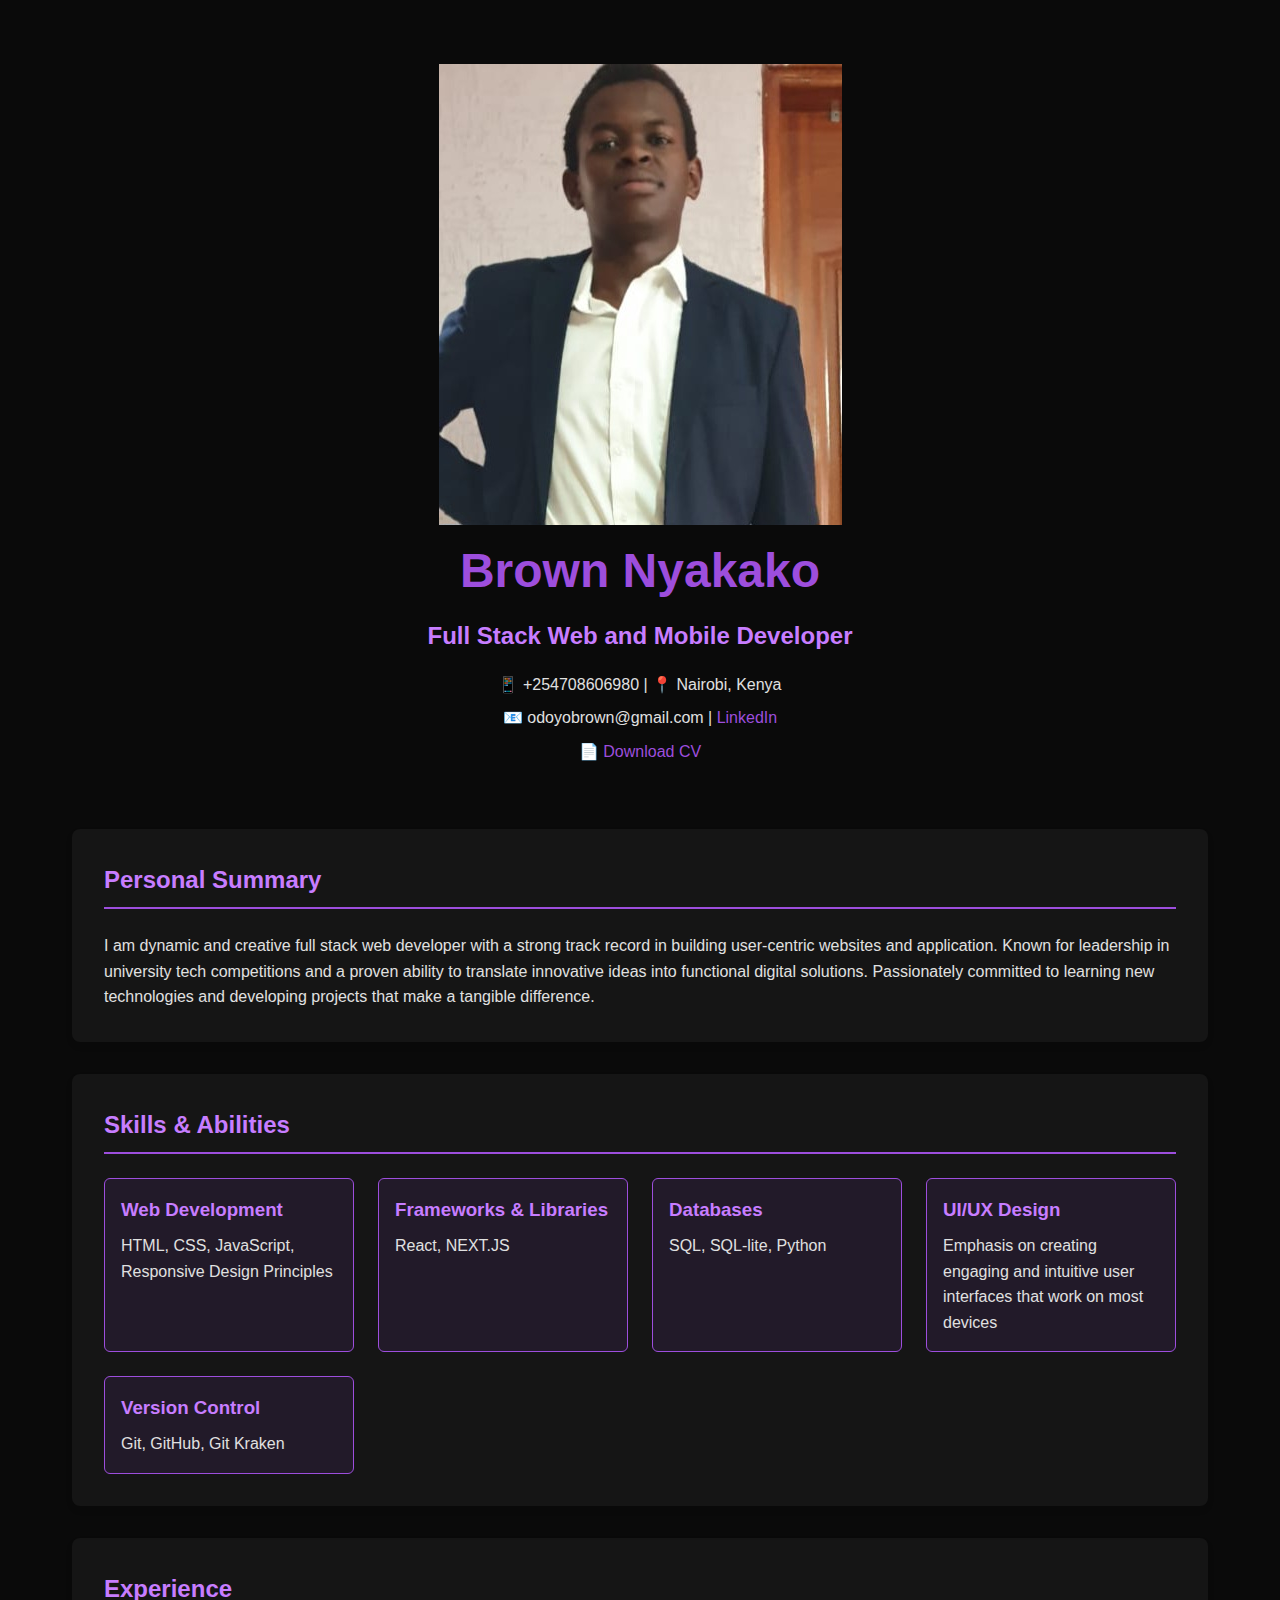
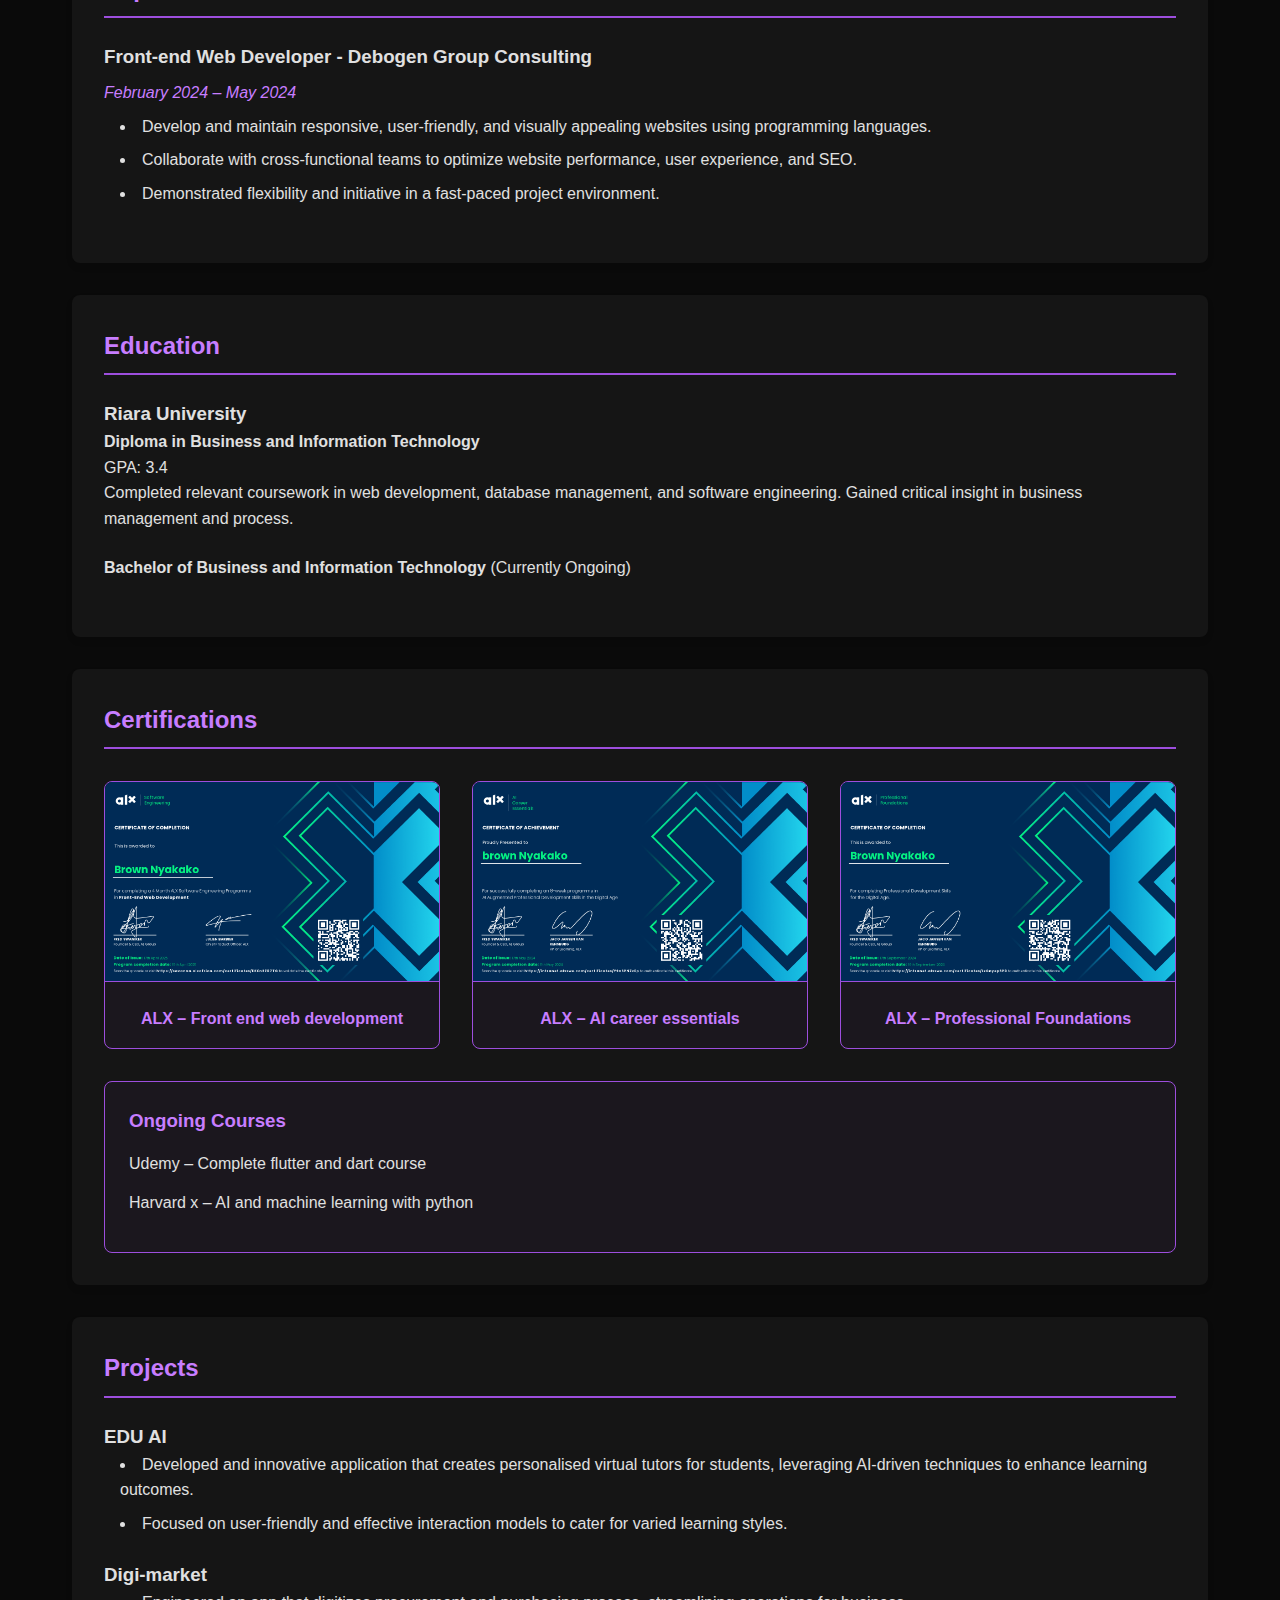
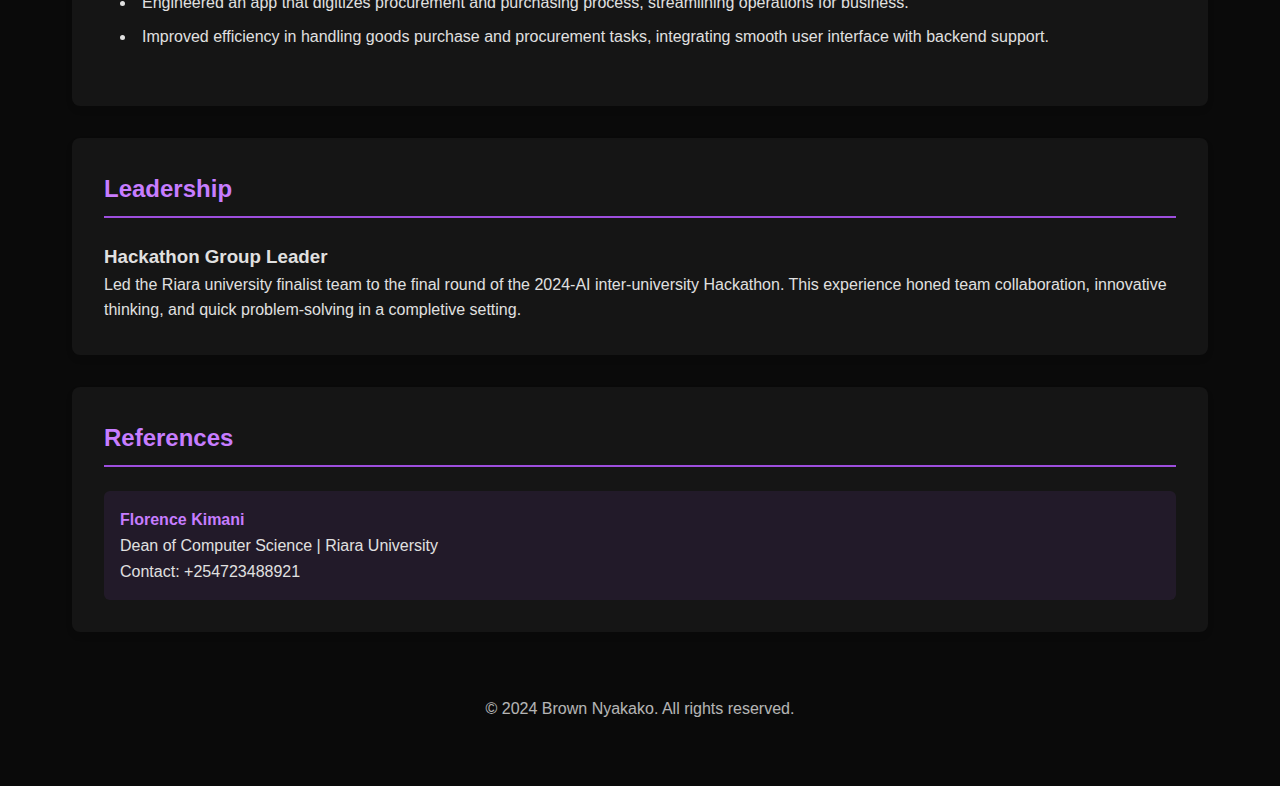
<file: index.html>
<!DOCTYPE html>
<html lang="en">
<head>
    <meta charset="UTF-8">
    <meta name="viewport" content="width=device-width, initial-scale=1.0">
    <title>Brown Nyakako's Portfolio</title>
    <link rel="stylesheet" href="portfolio-website/assets/css/styles.css">
</head>
<body>
    <header>
        <div class="header-content">
            <div class="profile-image">
                <img src="portfolio-website/assets/images/headshot.jpg" alt="Brown Nyakako's Profile Picture" class="headshot">
            </div>
            <div class="header-text">
                <h1>Brown Nyakako</h1>
                <h2>Full Stack Web and Mobile Developer</h2>
                <div class="contact-info">
                    <p>📱 +254708606980 | 📍 Nairobi, Kenya</p>
                    <p>📧 odoyobrown@gmail.com | 
                       <a href="https://www.linkedin.com/in/brown-nyakako" target="_blank" rel="noopener">LinkedIn</a></p>
                    <a href="portfolio-website/assets/Brown Nyakako CV.pdf" download class="download-cv">
                        📄 Download CV
                    </a>
                </div>
            </div>
        </div>
    </header>
    
    <section class="summary">
        <h2>Personal Summary</h2>
        <p>I am dynamic and creative full stack web developer with a strong track record in building user-centric websites and application. Known for leadership in university tech competitions and a proven ability to translate innovative ideas into functional digital solutions. Passionately committed to learning new technologies and developing projects that make a tangible difference.</p>
    </section>

    <section id="skills">
        <h2>Skills & Abilities</h2>
        <div class="skills-grid">
            <div class="skill-category">
                <h3>Web Development</h3>
                <p>HTML, CSS, JavaScript, Responsive Design Principles</p>
            </div>
            <div class="skill-category">
                <h3>Frameworks & Libraries</h3>
                <p>React, NEXT.JS</p>
            </div>
            <div class="skill-category">
                <h3>Databases</h3>
                <p>SQL, SQL-lite, Python</p>
            </div>
            <div class="skill-category">
                <h3>UI/UX Design</h3>
                <p>Emphasis on creating engaging and intuitive user interfaces that work on most devices</p>
            </div>
            <div class="skill-category">
                <h3>Version Control</h3>
                <p>Git, GitHub, Git Kraken</p>
            </div>
        </div>
    </section>

    <section id="experience">
        <h2>Experience</h2>
        <div class="job">
            <h3>Front-end Web Developer - Debogen Group Consulting</h3>
            <p class="duration">February 2024 – May 2024</p>
            <ul>
                <li>Develop and maintain responsive, user-friendly, and visually appealing websites using programming languages.</li>
                <li>Collaborate with cross-functional teams to optimize website performance, user experience, and SEO.</li>
                <li>Demonstrated flexibility and initiative in a fast-paced project environment.</li>
            </ul>
        </div>
    </section>

    <section id="education">
        <h2>Education</h2>
        <div class="education-item">
            <h3>Riara University</h3>
            <p><strong>Diploma in Business and Information Technology</strong></p>
            <p>GPA: 3.4</p>
            <p>Completed relevant coursework in web development, database management, and software engineering. Gained critical insight in business management and process.</p>
        </div>
        <div class="education-item">
            <p><strong>Bachelor of Business and Information Technology</strong> (Currently Ongoing)</p>
        </div>
    </section>

    <section id="certifications">
        <h2>Certifications</h2>
        <div class="certificates-grid">
            <div class="certificate-card">
                <img src="portfolio-website/assets/images/69-front-end-web-development-certificate-brown-nyakako.png" alt="ALX Frontend Development Certificate" class="certificate-image">
                <h3>ALX – Front end web development</h3>
            </div>
            <div class="certificate-card">
                <img src="portfolio-website/assets/images/40-alx-aice-ai-career-essentials-certificate-brown-nyakako (1).png" alt="ALX AI Career Essentials Certificate" class="certificate-image">
                <h3>ALX – AI career essentials</h3>
            </div>
            <div class="certificate-card">
                <img src="portfolio-website/assets/images/52-professional-foundations-certificate-brown-nyakako.png" alt="Harvard AI and Machine Learning Certificate" class="certificate-image">
                <h3>ALX – Professional Foundations</h3>
            </div>
            
        </div>
        <div class="ongoing-certifications">
            <h3>Ongoing Courses</h3>
            <p>Udemy – Complete flutter and dart course <span class="status"></span></p>
            <p>Harvard x – AI and machine learning with python <span class="status"></span></p>
        </div>
    </section>

    <section id="projects">
        <h2>Projects</h2>
        <div class="project">
            <h3>EDU AI</h3>
            <ul>
                <li>Developed and innovative application that creates personalised virtual tutors for students, leveraging AI-driven techniques to enhance learning outcomes.</li>
                <li>Focused on user-friendly and effective interaction models to cater for varied learning styles.</li>
            </ul>
        </div>
        <div class="project">
            <h3>Digi-market</h3>
            <ul>
                <li>Engineered an app that digitizes procurement and purchasing process, streamlining operations for business.</li>
                <li>Improved efficiency in handling goods purchase and procurement tasks, integrating smooth user interface with backend support.</li>
            </ul>
        </div>
    </section>

    <section id="leadership">
        <h2>Leadership</h2>
        <div class="leadership-item">
            <h3>Hackathon Group Leader</h3>
            <p>Led the Riara university finalist team to the final round of the 2024-AI inter-university Hackathon. This experience honed team collaboration, innovative thinking, and quick problem-solving in a completive setting.</p>
        </div>
    </section>

    <section id="references">
        <h2>References</h2>
        <div class="reference">
            <p><strong>Florence Kimani</strong></p>
            <p>Dean of Computer Science | Riara University</p>
            <p>Contact: +254723488921</p>
        </div>
    </section>

    <footer>
        <p>&copy; 2024 Brown Nyakako. All rights reserved.</p>
    </footer>

    <script src="portfolio-website/assets/js/script.js"></script>
</body>
</html>
</file>
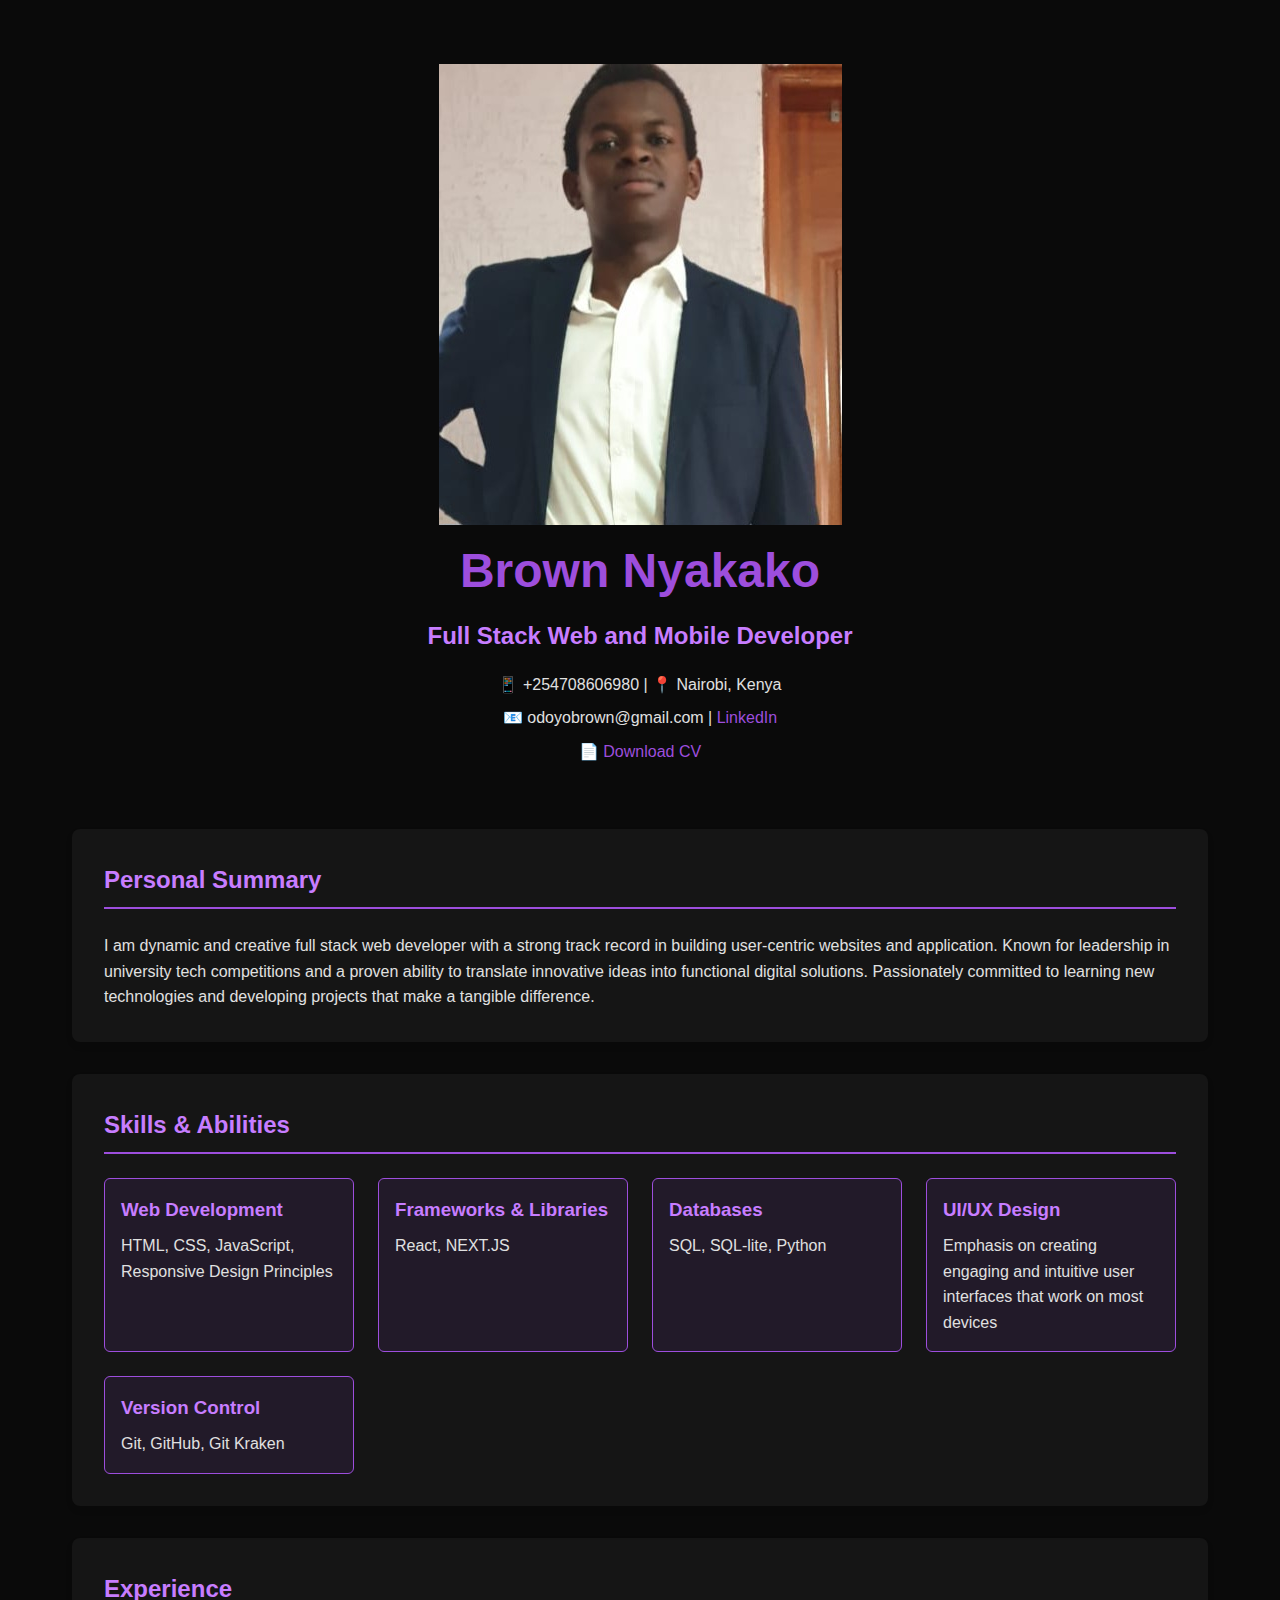
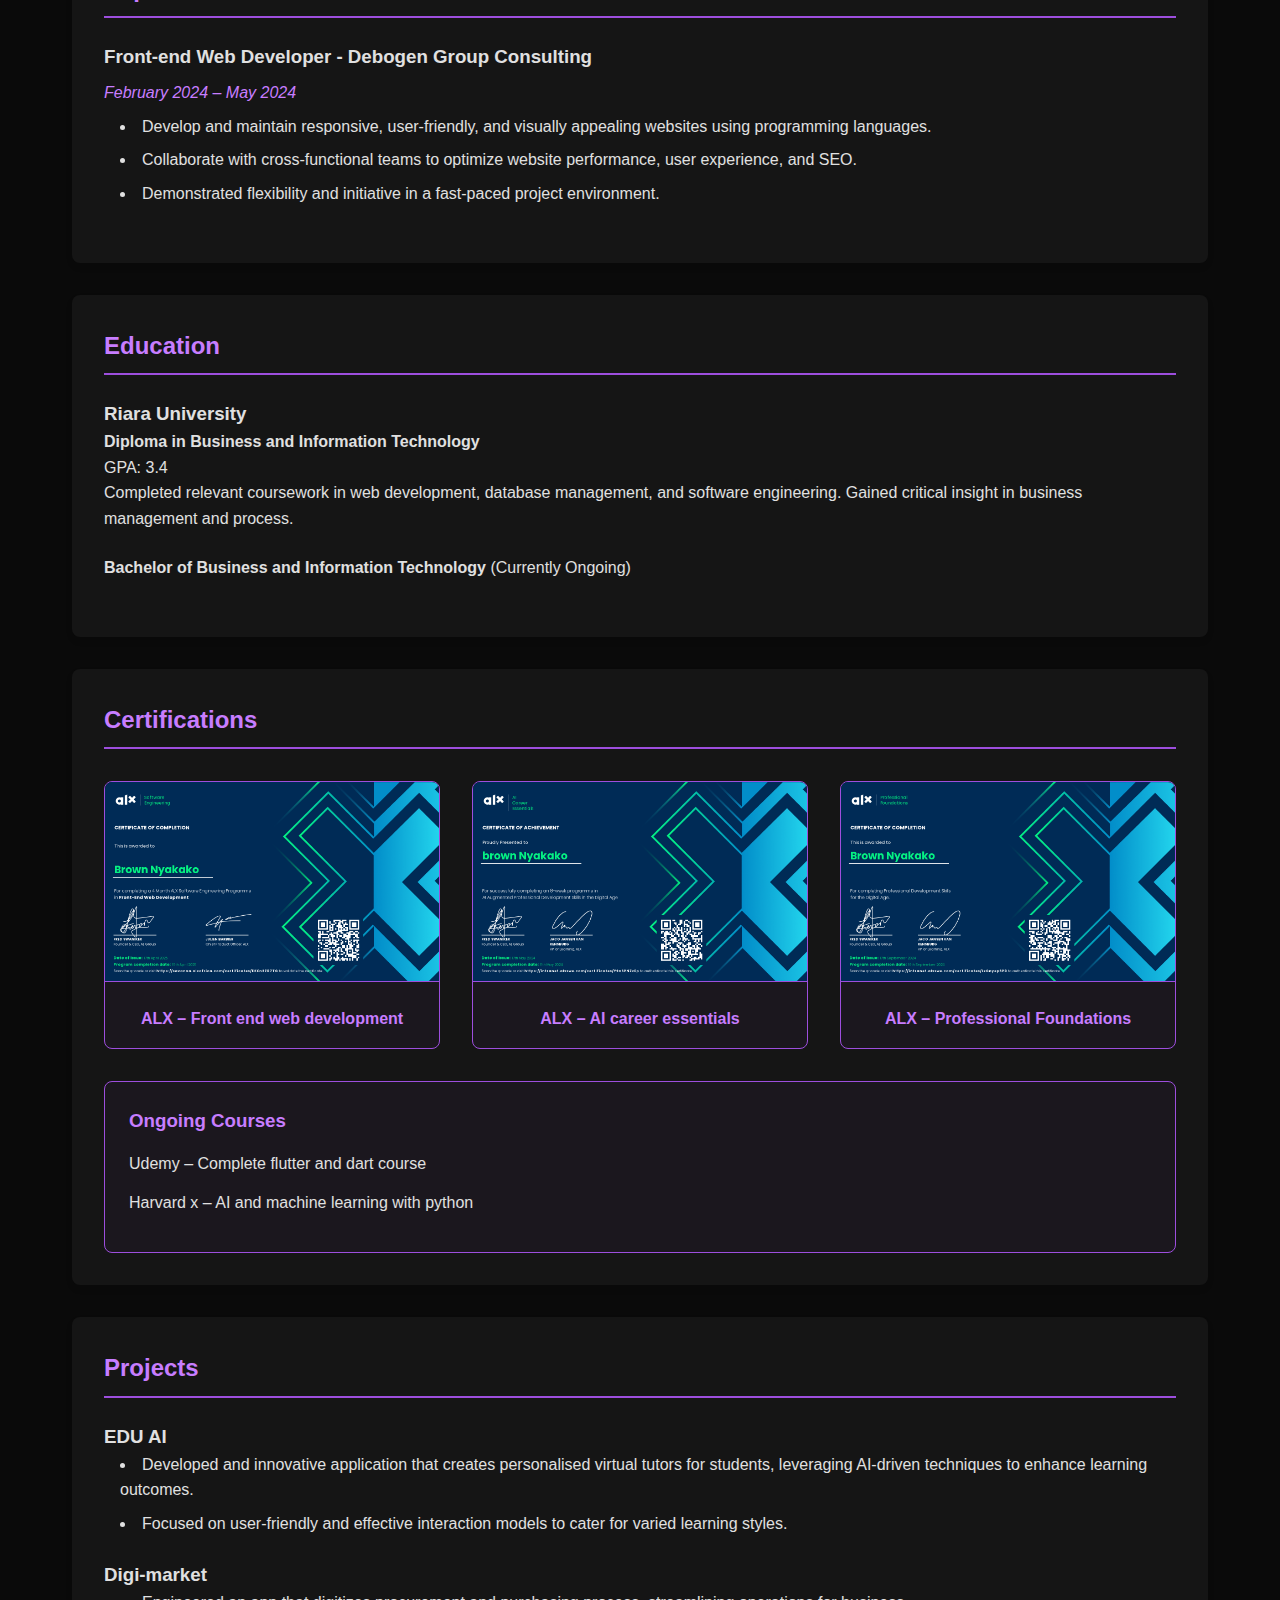
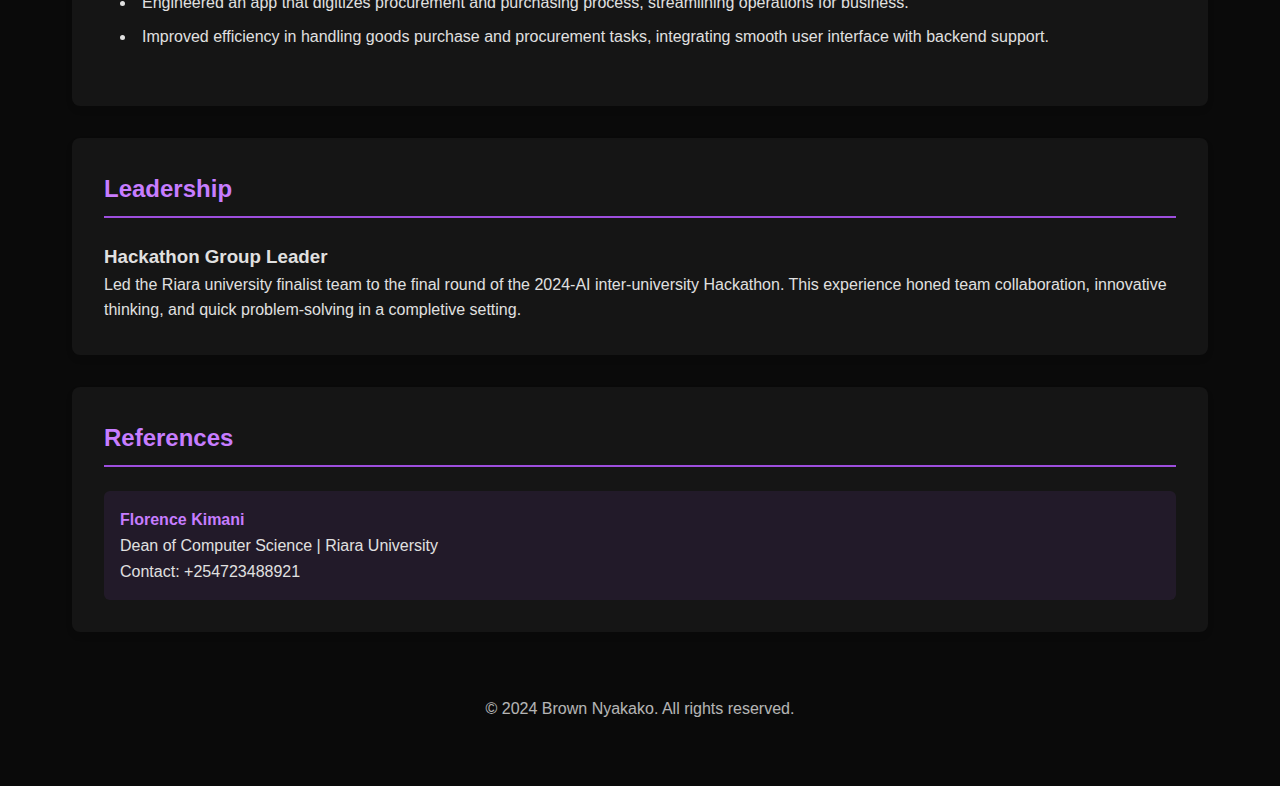
<file: portfolio-website/index.html>
<!DOCTYPE html>
<html lang="en">
<head>
    <meta charset="UTF-8">
    <meta name="viewport" content="width=device-width, initial-scale=1.0">
    <title>Brown Nyakako's Portfolio</title>
    <link rel="stylesheet" href="assets/css/styles.css">
</head>
<body>
    <header>
        <div class="header-content">
            <div class="profile-image">
                <img src="assets\images\headshot.jpg" alt="Brown Nyakako's Profile Picture" class="headshot">
            </div>
            <div class="header-text">
                <h1>Brown Nyakako</h1>
                <h2>Full Stack Web and Mobile Developer</h2>
                <div class="contact-info">
                    <p>📱 +254708606980 | 📍 Nairobi, Kenya</p>
                    <p>📧 odoyobrown@gmail.com | 
                       <a href="https://www.linkedin.com/in/brown-nyakako" target="_blank" rel="noopener">LinkedIn</a></p>
                    <a href="assets/Brown Nyakako CV.pdf" download class="download-cv">
                        📄 Download CV
                    </a>
                </div>
            </div>
        </div>
    </header>
    
    <section class="summary">
        <h2>Personal Summary</h2>
        <p>I am dynamic and creative full stack web developer with a strong track record in building user-centric websites and application. Known for leadership in university tech competitions and a proven ability to translate innovative ideas into functional digital solutions. Passionately committed to learning new technologies and developing projects that make a tangible difference.</p>
    </section>

    <section id="skills">
        <h2>Skills & Abilities</h2>
        <div class="skills-grid">
            <div class="skill-category">
                <h3>Web Development</h3>
                <p>HTML, CSS, JavaScript, Responsive Design Principles</p>
            </div>
            <div class="skill-category">
                <h3>Frameworks & Libraries</h3>
                <p>React, NEXT.JS</p>
            </div>
            <div class="skill-category">
                <h3>Databases</h3>
                <p>SQL, SQL-lite, Python</p>
            </div>
            <div class="skill-category">
                <h3>UI/UX Design</h3>
                <p>Emphasis on creating engaging and intuitive user interfaces that work on most devices</p>
            </div>
            <div class="skill-category">
                <h3>Version Control</h3>
                <p>Git, GitHub, Git Kraken</p>
            </div>
        </div>
    </section>

    <section id="experience">
        <h2>Experience</h2>
        <div class="job">
            <h3>Front-end Web Developer - Debogen Group Consulting</h3>
            <p class="duration">February 2024 – May 2024</p>
            <ul>
                <li>Develop and maintain responsive, user-friendly, and visually appealing websites using programming languages.</li>
                <li>Collaborate with cross-functional teams to optimize website performance, user experience, and SEO.</li>
                <li>Demonstrated flexibility and initiative in a fast-paced project environment.</li>
            </ul>
        </div>
    </section>

    <section id="education">
        <h2>Education</h2>
        <div class="education-item">
            <h3>Riara University</h3>
            <p><strong>Diploma in Business and Information Technology</strong></p>
            <p>GPA: 3.4</p>
            <p>Completed relevant coursework in web development, database management, and software engineering. Gained critical insight in business management and process.</p>
        </div>
        <div class="education-item">
            <p><strong>Bachelor of Business and Information Technology</strong> (Currently Ongoing)</p>
        </div>
    </section>

    <section id="certifications">
        <h2>Certifications</h2>
        <div class="certificates-grid">
            <div class="certificate-card">
                <img src="assets/images/69-front-end-web-development-certificate-brown-nyakako.png" alt="ALX Frontend Development Certificate" class="certificate-image">
                <h3>ALX – Front end web development</h3>
            </div>
            <div class="certificate-card">
                <img src="assets/images/40-alx-aice-ai-career-essentials-certificate-brown-nyakako (1).png" alt="ALX AI Career Essentials Certificate" class="certificate-image">
                <h3>ALX – AI career essentials</h3>
            </div>
            <div class="certificate-card">
                <img src="assets/images/52-professional-foundations-certificate-brown-nyakako.png" alt="Harvard AI and Machine Learning Certificate" class="certificate-image">
                <h3>ALX – Professional Foundations</h3>
            </div>
            
        </div>
        <div class="ongoing-certifications">
            <h3>Ongoing Courses</h3>
            <p>Udemy – Complete flutter and dart course <span class="status"></span></p>
            <p>Harvard x – AI and machine learning with python <span class="status"></span></p>
        </div>
    </section>

    <section id="projects">
        <h2>Projects</h2>
        <div class="project">
            <h3>EDU AI</h3>
            <ul>
                <li>Developed and innovative application that creates personalised virtual tutors for students, leveraging AI-driven techniques to enhance learning outcomes.</li>
                <li>Focused on user-friendly and effective interaction models to cater for varied learning styles.</li>
            </ul>
        </div>
        <div class="project">
            <h3>Digi-market</h3>
            <ul>
                <li>Engineered an app that digitizes procurement and purchasing process, streamlining operations for business.</li>
                <li>Improved efficiency in handling goods purchase and procurement tasks, integrating smooth user interface with backend support.</li>
            </ul>
        </div>
    </section>

    <section id="leadership">
        <h2>Leadership</h2>
        <div class="leadership-item">
            <h3>Hackathon Group Leader</h3>
            <p>Led the Riara university finalist team to the final round of the 2024-AI inter-university Hackathon. This experience honed team collaboration, innovative thinking, and quick problem-solving in a completive setting.</p>
        </div>
    </section>

    <section id="references">
        <h2>References</h2>
        <div class="reference">
            <p><strong>Florence Kimani</strong></p>
            <p>Dean of Computer Science | Riara University</p>
            <p>Contact: +254723488921</p>
        </div>
    </section>

    <footer>
        <p>&copy; 2024 Brown Nyakako. All rights reserved.</p>
    </footer>

    <script src="assets/js/script.js"></script>
</body>
</html>
</file>
<file: portfolio-website/assets/css/styles.css>
/* Modern Minimalistic Dark Theme with Purple Accents */
:root {
    --bg-color: #0a0a0a;
    --text-color: #e0e0e0;
    --purple-accent: #9d4edd;
    --purple-light: #c77dff;
    --section-bg: #151515;
    --spacing: 2rem;
}

* {
    margin: 0;
    padding: 0;
    box-sizing: border-box;
}

body {
    background-color: var(--bg-color);
    color: var(--text-color);
    font-family: 'Inter', -apple-system, BlinkMacSystemFont, 'Segoe UI', Roboto, sans-serif;
    line-height: 1.6;
    padding: 2rem;
    max-width: 1200px;
    margin: 0 auto;
}

/* Header Styles */
header {
    text-align: center;
    padding: var(--spacing) 0;
    margin-bottom: var(--spacing);
}

h1 {
    color: var(--purple-accent);
    font-size: 3rem;
    margin-bottom: 0.5rem;
}

h2 {
    color: var(--purple-light);
    margin-bottom: 1rem;
}

.contact-info {
    display: flex;
    flex-direction: column;
    gap: 0.5rem;
    margin-top: 1rem;
}

.contact-info a {
    color: var(--purple-accent);
    text-decoration: none;
    transition: color 0.3s ease;
}

.contact-info a:hover {
    color: var(--purple-light);
}

/* Section Styles */
section {
    background: var(--section-bg);
    padding: var(--spacing);
    margin-bottom: var(--spacing);
    border-radius: 8px;
    box-shadow: 0 4px 6px rgba(0, 0, 0, 0.1);
}

section h2 {
    border-bottom: 2px solid var(--purple-accent);
    padding-bottom: 0.5rem;
    margin-bottom: 1.5rem;
}

/* Skills Grid */
.skills-grid {
    display: grid;
    grid-template-columns: repeat(auto-fit, minmax(250px, 1fr));
    gap: 1.5rem;
}

.skill-category {
    background: rgba(157, 78, 221, 0.1);
    padding: 1rem;
    border-radius: 6px;
    border: 1px solid var(--purple-accent);
}

.skill-category h3 {
    color: var(--purple-light);
    margin-bottom: 0.5rem;
}

/* Experience and Projects */
.job, .project {
    margin-bottom: 1.5rem;
}

.duration {
    color: var(--purple-light);
    font-style: italic;
    margin: 0.5rem 0;
}

ul {
    list-style-position: inside;
    margin-left: 1rem;
}

li {
    margin-bottom: 0.5rem;
}

/* Education */
.education-item {
    margin-bottom: 1.5rem;
}

/* References */
.reference {
    background: rgba(157, 78, 221, 0.1);
    padding: 1rem;
    border-radius: 6px;
    margin-top: 1rem;
}

.reference strong {
    color: var(--purple-light);
}

/* Footer */
footer {
    text-align: center;
    padding: var(--spacing) 0;
    color: var(--text-color);
    opacity: 0.8;
}

/* Responsive Design */
@media (max-width: 768px) {
    body {
        padding: 1rem;
    }

    .skills-grid {
        grid-template-columns: 1fr;
    }

    h1 {
        font-size: 2.5rem;
    }
}

/* Smooth Animations */
section {
    transition: transform 0.3s ease;
}

section:hover {
    transform: translateY(-2px);
}

/* Custom Scrollbar */
::-webkit-scrollbar {
    width: 10px;
}

::-webkit-scrollbar-track {
    background: var(--bg-color);
}

::-webkit-scrollbar-thumb {
    background: var(--purple-accent);
    border-radius: 5px;
}

::-webkit-scrollbar-thumb:hover {
    background: var(--purple-light);
}

/* Certificates Grid */
.certificates-grid {
    display: grid;
    grid-template-columns: repeat(auto-fit, minmax(300px, 1fr));
    gap: 2rem;
    margin-top: 2rem;
}

.certificate-card {
    background: rgba(157, 78, 221, 0.05);
    border: 1px solid var(--purple-accent);
    border-radius: 8px;
    overflow: hidden;
    transition: transform 0.3s ease, box-shadow 0.3s ease;
}

.certificate-card:hover {
    transform: translateY(-5px);
    box-shadow: 0 8px 16px rgba(157, 78, 221, 0.2);
}

.certificate-image {
    width: 100%;
    height: 200px;
    object-fit: cover;
    border-bottom: 1px solid var(--purple-accent);
}

.certificate-card h3 {
    padding: 1rem;
    color: var(--purple-light);
    font-size: 1rem;
    text-align: center;
}

/* Responsive adjustments for certificates */
@media (max-width: 768px) {
    .certificates-grid {
        grid-template-columns: 1fr;
        gap: 1.5rem;
    }

    .certificate-image {
        height: 180px;
    }
}

/* Ongoing Certifications */
.ongoing-certifications {
    margin-top: 2rem;
    padding: 1.5rem;
    background: rgba(157, 78, 221, 0.05);
    border-radius: 8px;
    border: 1px solid var(--purple-accent);
}

.ongoing-certifications h3 {
    color: var(--purple-light);
    margin-bottom: 1rem;
}

.ongoing-certifications p {
    margin-bottom: 0.8rem;
}

.status {
    color: var(--purple-light);
    font-style: italic;
}
</file>
